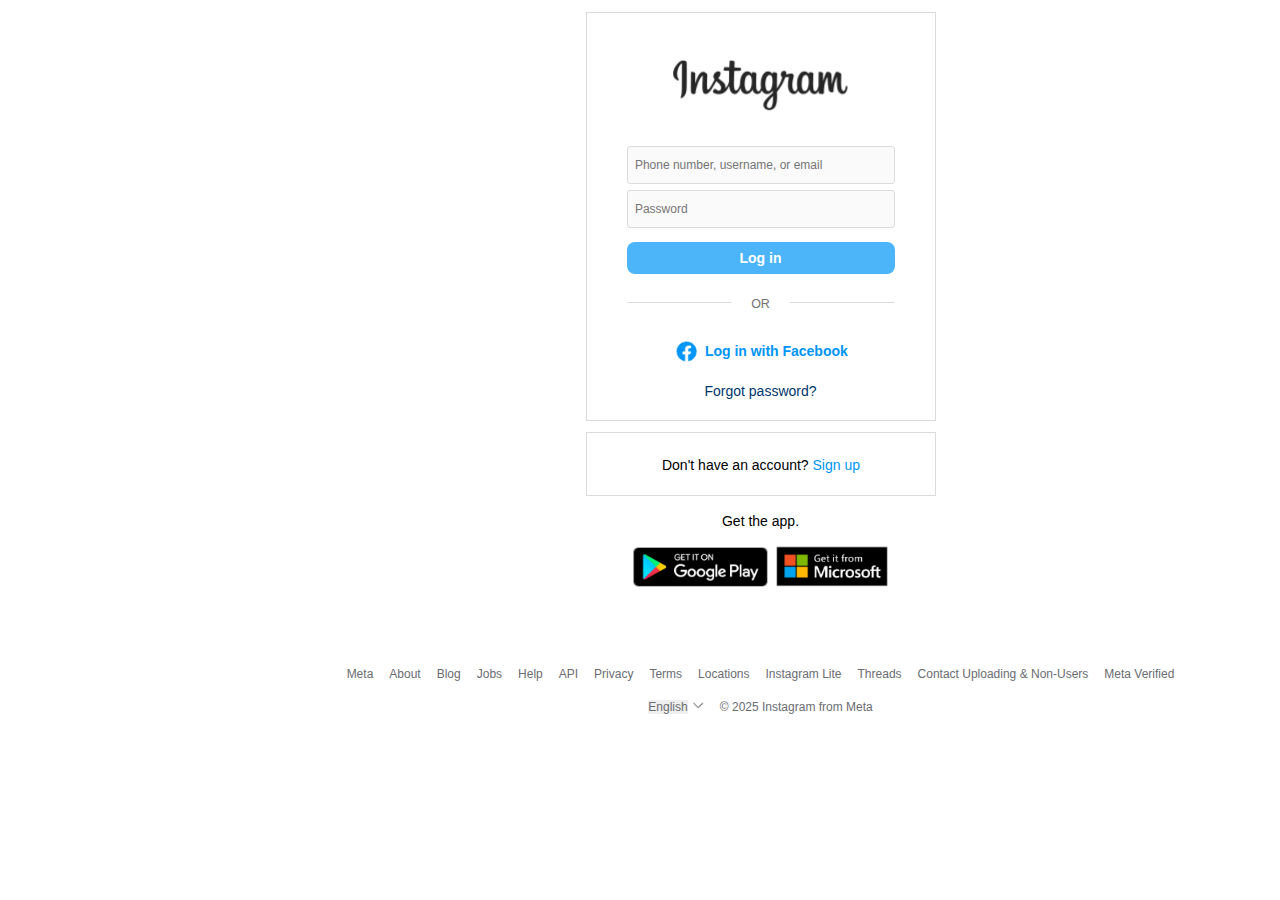
<file: index.html>
<!DOCTYPE html>
<html lang="en">
<head>
    <meta charset="UTF-8">
    <meta name="viewport" content="width=device-width, initial-scale=1.0">
    <title>Login • Instagram</title>
    <link rel="shortcut icon" href="img/logo insta.png" type="image/x-icon">
    <link rel="stylesheet" href="css/login.css">
</head>
<body>
    <div class="main">
         <div class="img">
        <img class="namelogo" src="img/Screenshot 2025-03-20 125114.png" alt=""> 
    </div>
        <form action="#" class="form">
            <input type="text" placeholder="Phone number, username, or email">
            <input type="password" name="" id="" placeholder="Password">
            <button class="button">Log in</button>
        </form>
        <div class="or">
             <span id="or">————————</span> <p>OR</p> <span id="or2">————————</span>
        </div>

        <div class="facebook">
            <p><img src="img/facbook logo.png" alt=""><a target="_blank" class="fb" href="https://www.facebook.com/login.php?next=https%3A%2F%2Fwww.facebook.com%2Foidc%2F%3Fapp_id%3D124024574287414%26redirect_uri%3Dhttps%253A%252F%252Fwww.instagram.com%252Faccounts%252Fsignupviafb%252F%26response_type%3Dcode%26scope%3Dopenid%2Bemail%2Bprofile%2Blinking%26state%[base64]">Log in with Facebook</a></p>
        </div>
         
        <div class="forgotpswrd"> <p><a class="forgotpassword" href="#">Forgot password?</a></p>
        </div>  

        <div class="box2">
            
             <div class="box2-contain">

                 <p class="signup">Don't have an account? <a  href="pages/signup.html"> Sign up</a></p>
                </div>
         </div>

         <div class="box3">
            <p>Get the app.</p>
         </div>
         <div class="box4">
            <a target="_blank" href="https://play.google.com/store/apps/details?id=com.instagram.android&referrer=ig_mid%3D2087E489-A57D-4326-BB09-A67229BC6B2F%26utm_campaign%3DloginPage%26utm_content%3Dlo%26utm_source%3Dinstagramweb%26utm_medium%3Dbadge"><img class="googleplay" src="img/google play.png" alt=""></a>
            <a href="https://apps.microsoft.com/detail/9NBLGGH5L9XT?hl=en&gl=IN&ocid=pdpshare"><img class="microsoft" src="img/microsoft.png" alt=""></a>
         </div>

         <footer>
            <div class="footer-container">
                <ul class="footer-links">
                    <span><a href="#">Meta</a></span>
        <span><a href="#">About</a></span>
        <span><a href="#">Blog</a></span>
        <span><a href="#">Jobs</a></span>
        <span><a href="#">Help</a></span>
        <span><a href="#">API</a></span>
        <span><a href="#">Privacy</a></span>
        <span><a href="#">Terms</a></span>
        <span><a href="#">Locations</a></span>
        <span><a href="#">Instagram Lite</a></span>
        <span><a href="#">Threads</a></span>
        <span><a href="#">Contact Uploading & Non-Users</a></span>
        <span><a href="#">Meta Verified</a></span>
                </ul>
                <div class="footer-bottom">
                    <span id="footer-p">
                        <select name="" id="">
                        <option value="English">English</option>
                    </select>  <img src="img/arrow.png" alt="">
                    </span> &nbsp;&nbsp;&nbsp;
                     <span id="footer-span2">  &copy; 2025 Instagram from Meta</span>
                </div>
            </div>
        </footer>
    </div>
        
</body>
</html>
</file>
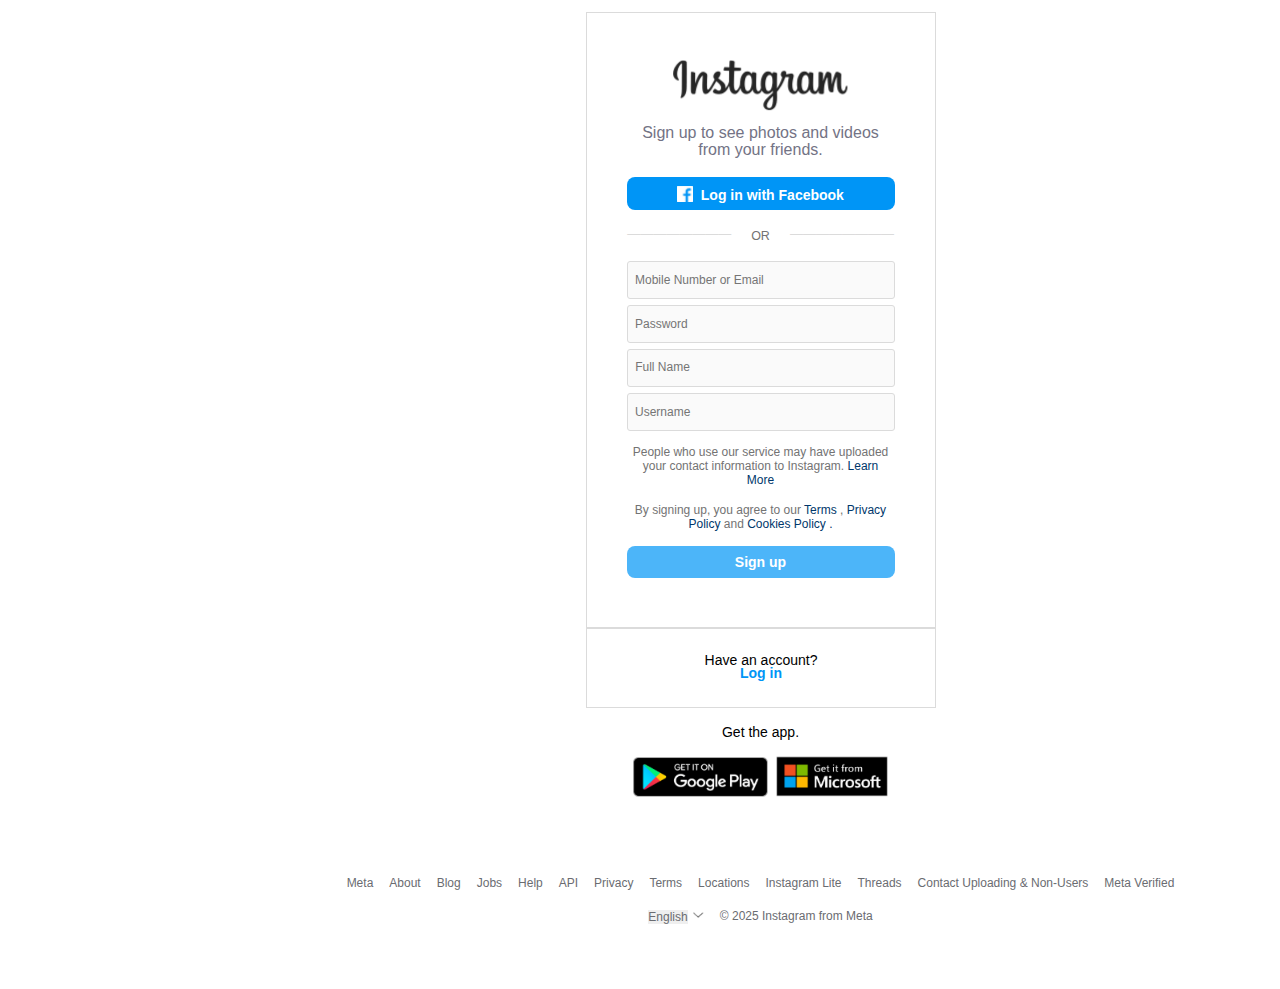
<file: signup.html>
<!DOCTYPE html>
<html lang="en">
<head>
    <meta charset="UTF-8">
    <meta name="viewport" content="width=device-width, initial-scale=1.0">
    <title>Sign up • Instagram</title>
    <link rel="shortcut icon" href="logo insta.png" type="image/x-icon">
    <link rel="stylesheet" href="signup.css">
</head>
<body>
    <div class="main">
        <div class="img">
            <img class="namelogo" src="Screenshot 2025-03-20 125114.png" alt=""> 
        </div>
        <div>
            <p class="p1" >Sign up to see photos and videos </p><p class="p2"> from your friends.</p>
        </div>

        <div class="fbbtn">
           <a href="https://www.facebook.com/login.php?next=https%3A%2F%2Fwww.facebook.com%2Foidc%2F%3Fapp_id%3D124024574287414%26redirect_uri%3Dhttps%253A%252F%252Fwww.instagram.com%252Faccounts%252Fsignupviafb%252F%26response_type%3Dcode%26scope%3Dopenid%2Bemail%2Bprofile%2Blinking%26state%[base64]"> <button type="submit" ><img src="fblogosignup.png" alt=""> <span>Log in with Facebook</span></button></a>
        </div>
        <div class="or">
            <span>————————</span> <p>OR</p> <span>————————</span>
       </div>
       <form class="form" action="">
        <input type="text" name="" id="email" placeholder="Mobile Number or Email">
        <input type="password" name="" id="password" placeholder="Password">
        <input type="text" name="" id="fullname" placeholder=" Full Name">
        <input type="text" name="" id="Username" placeholder="Username">
       </form>
       <div class="text">
        <p>People who use our service may have uploaded <br> your contact information to Instagram. <a href="https://www.facebook.com/help/instagram/261704639352628">Learn <br> More</a>  </p>
        
        <p id="p2">By signing up, you agree to our <a href="https://help.instagram.com/581066165581870/?locale=en_GB">Terms</a> , <a href="https://www.facebook.com/privacy/policy"> Privacy  <br> Policy </a> and <a href="https://privacycenter.instagram.com/policies/cookies/"> Cookies Policy . </a></p>
       </div>
       <div class="btnsignup">

           <button class="button">Sign up</button>
        </div>

        <div class="box2">
            <span id="span1">Have an account?</span>
            <span id="span2"> <a href="index.html">Log in</a></span>
        </div>
        <div class="box3">
            <p>Get the app.</p>
         </div>
         <div class="box4">
            <a target="_blank" href="https://play.google.com/store/apps/details?id=com.instagram.android&referrer=ig_mid%3D2087E489-A57D-4326-BB09-A67229BC6B2F%26utm_campaign%3DloginPage%26utm_content%3Dlo%26utm_source%3Dinstagramweb%26utm_medium%3Dbadge"><img class="googleplay" src="google play.png" alt=""></a>
            <a  href="https://apps.microsoft.com/detail/9NBLGGH5L9XT?hl=en&gl=IN&ocid=pdpshare"><img class="microsoft" src="microsoft.png" alt=""></a>
         </div>

   
    <footer>
        <div class="footer-container">
            <ul class="footer-links">
                <span><a href="#">Meta</a></span>
    <span><a href="#">About</a></span>
    <span><a href="#">Blog</a></span>
    <span><a href="#">Jobs</a></span>
    <span><a href="#">Help</a></span>
    <span><a href="#">API</a></span>
    <span><a href="#">Privacy</a></span>
    <span><a href="#">Terms</a></span>
    <span><a href="#">Locations</a></span>
    <span><a href="#">Instagram Lite</a></span>
    <span><a href="#">Threads</a></span>
    <span><a href="#">Contact Uploading & Non-Users</a></span>
    <span><a href="#">Meta Verified</a></span>
            </ul>
            <div class="footer-bottom">
                <span id="footer-p">
                    <select name="" id="">
                    <option value="English">English</option>
                </select>  <img src="arrow.png" alt="">
                </span> &nbsp;&nbsp;&nbsp;
                 <span id="footer-span2">  &copy; 2025 Instagram from Meta</span>
            </div>
        </div>
    </footer>
</div>
</body>
</html>
</file>
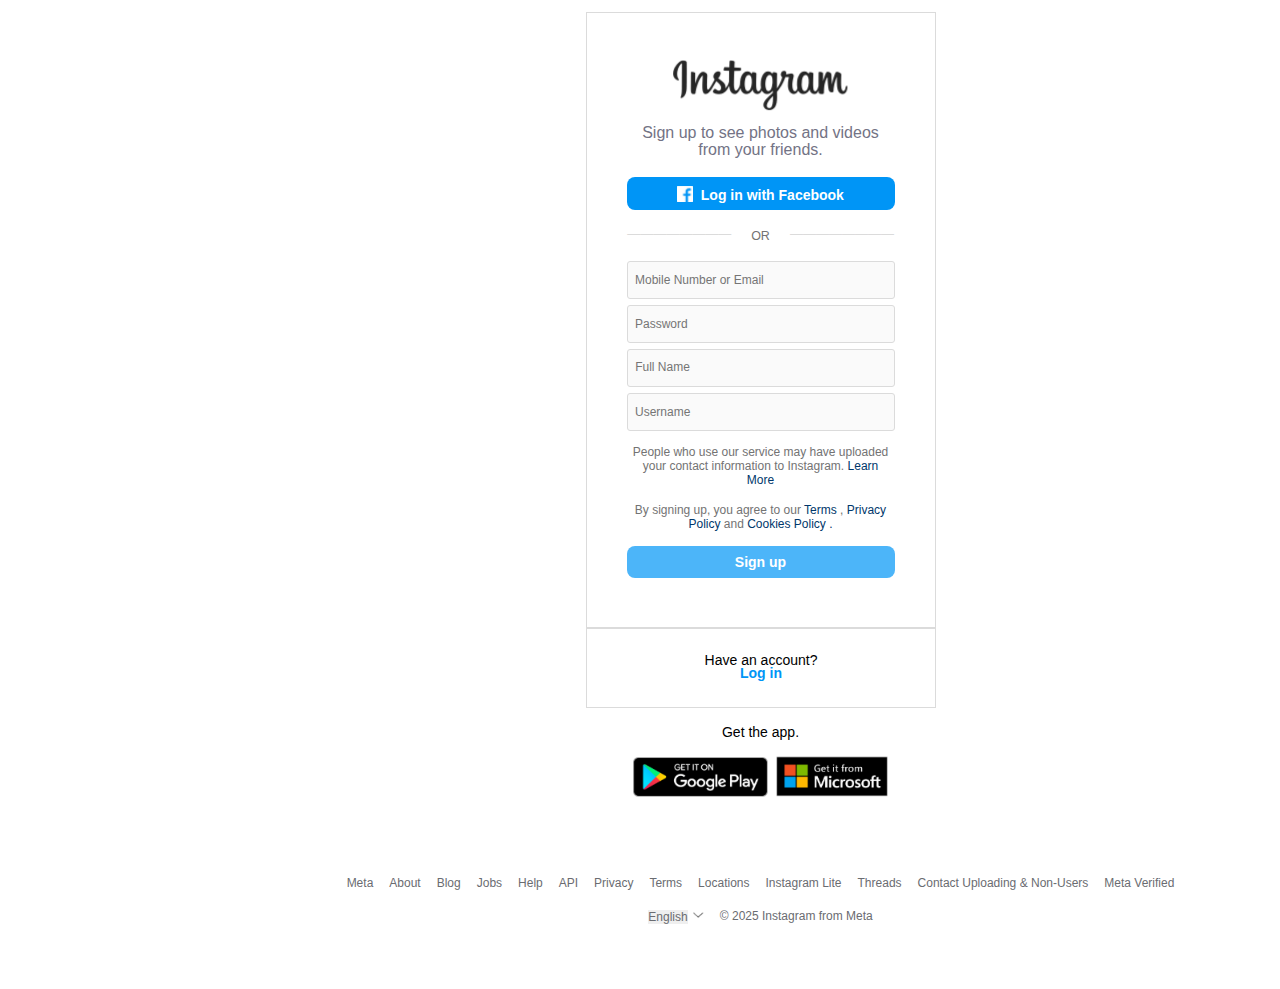
<file: pages/signup.html>
<!DOCTYPE html>
<html lang="en">
<head>
    <meta charset="UTF-8">
    <meta name="viewport" content="width=device-width, initial-scale=1.0">
    <title>Sign up • Instagram</title>
    <link rel="shortcut icon" href="../img/logo insta.png" type="image/x-icon">
    <link rel="stylesheet" href="../css/signup.css">
</head>
<body>
    <div class="main">
        <div class="img">
            <img class="namelogo" src="../img/Screenshot 2025-03-20 125114.png" alt=""> 
        </div>
        <div>
            <p class="p1" >Sign up to see photos and videos </p><p class="p2"> from your friends.</p>
        </div>

        <div class="fbbtn">
           <a href="https://www.facebook.com/login.php?next=https%3A%2F%2Fwww.facebook.com%2Foidc%2F%3Fapp_id%3D124024574287414%26redirect_uri%3Dhttps%253A%252F%252Fwww.instagram.com%252Faccounts%252Fsignupviafb%252F%26response_type%3Dcode%26scope%3Dopenid%2Bemail%2Bprofile%2Blinking%26state%[base64]"> <button type="submit" ><img src="../img/fblogosignup.png" alt=""> <span>Log in with Facebook</span></button></a>
        </div>
        <div class="or">
            <span>————————</span> <p>OR</p> <span>————————</span>
       </div>
       <form class="form" action="">
        <input type="text" name="" id="email" placeholder="Mobile Number or Email">
        <input type="password" name="" id="password" placeholder="Password">
        <input type="text" name="" id="fullname" placeholder=" Full Name">
        <input type="text" name="" id="Username" placeholder="Username">
       </form>
       <div class="text">
        <p>People who use our service may have uploaded <br> your contact information to Instagram. <a href="https://www.facebook.com/help/instagram/261704639352628">Learn <br> More</a>  </p>
        
        <p id="p2">By signing up, you agree to our <a href="https://help.instagram.com/581066165581870/?locale=en_GB">Terms</a> , <a href="https://www.facebook.com/privacy/policy"> Privacy  <br> Policy </a> and <a href="https://privacycenter.instagram.com/policies/cookies/"> Cookies Policy . </a></p>
       </div>
       <div class="btnsignup">

           <button class="button">Sign up</button>
        </div>

        <div class="box2">
            <span id="span1">Have an account?</span>
            <span id="span2"> <a href="../index.html">Log in</a></span>
        </div>
        <div class="box3">
            <p>Get the app.</p>
         </div>
         <div class="box4">
            <a target="_blank" href="https://play.google.com/store/apps/details?id=com.instagram.android&referrer=ig_mid%3D2087E489-A57D-4326-BB09-A67229BC6B2F%26utm_campaign%3DloginPage%26utm_content%3Dlo%26utm_source%3Dinstagramweb%26utm_medium%3Dbadge"><img class="googleplay" src="../img/google play.png" alt=""></a>
            <a  href="https://apps.microsoft.com/detail/9NBLGGH5L9XT?hl=en&gl=IN&ocid=pdpshare"><img class="microsoft" src="../img/microsoft.png" alt=""></a>
         </div>

   
    <footer>
        <div class="footer-container">
            <ul class="footer-links">
                <span><a href="#">Meta</a></span>
    <span><a href="#">About</a></span>
    <span><a href="#">Blog</a></span>
    <span><a href="#">Jobs</a></span>
    <span><a href="#">Help</a></span>
    <span><a href="#">API</a></span>
    <span><a href="#">Privacy</a></span>
    <span><a href="#">Terms</a></span>
    <span><a href="#">Locations</a></span>
    <span><a href="#">Instagram Lite</a></span>
    <span><a href="#">Threads</a></span>
    <span><a href="#">Contact Uploading & Non-Users</a></span>
    <span><a href="#">Meta Verified</a></span>
            </ul>
            <div class="footer-bottom">
                <span id="footer-p">
                    <select name="" id="">
                    <option value="English">English</option>
                </select>  <img src="../img/arrow.png" alt="">
                </span> &nbsp;&nbsp;&nbsp;
                 <span id="footer-span2">  &copy; 2025 Instagram from Meta</span>
            </div>
        </div>
    </footer>
</div>
</body>
</html>
</file>
<file: css/login.css>
*{
    padding: 0px;
    margin: 0px;
}
body{
    display: flex;
    flex-direction: column;
    font-family: Arial, sans-serif;
    overflow-y: scroll; /* Show scrollbars */
    /* background-color: #fafafa; */
    /* justify-content: center;
    align-items: center; */
    
}
.main{
    position: absolute;
    left: 585.5px;
     border: 1px solid  #DBDBDB ;
     width: 350px;
    
     /* display: flex; */
     /* justify-content: center; */
     margin: 11.7px 0px;
     height: 409px;
     box-sizing: border-box;
     background-color: #fff;
     
     

    }
    .img {
        display: block;
        justify-content: center;
        align-items: center;
    }
    .namelogo{
        height: 57px;
        width: 181.5px;
        
        position: relative;
        padding-top: 43px;
        padding-left: 82.5px;
        font-weight: 1000;
               
        /* /* padding-left: 85PX;  */
        /* padding-top: 47px;  */
        /* margin: auto; */
    }
    .form{
        margin: 29.5px 25px;
        margin-top: 27px;
        display: flex;
        flex-direction: column;
    }

    input{
       margin: 2px auto;
       margin-bottom: 4.5px;
        padding: 9px;
        /* padding-left: 8px; */
        
       /* position: relative; */
       
       font-family: -apple-system, BlinkMacSystemFont, 'Segoe UI', Roboto, Helvetica, Arial, sans-serif;
        height: 18px;
        border: 1px solid  #DBDBDB ;
        width: 248px;
        font-size: 12px;
        text-align: left;
        word-spacing: 0px;
      
        
         
        
        /* color: #DBDBDB; */
        background-color: #FAFAFA;
        /* margin: 6px 0px; */
        border-radius: 3px;

        
    }
    input:focus {
        outline: none;
        border: 1px solid  #A8A8A8;
    }
    
    input[type="text"]{
        position: relative;
      /* left: -0.8px; */
      font-size: 12px;
      word-spacing: -0.3px;
      /* top: 1px; */
      z-index: 1;
      flex-grow: 0;

     
      
    }
    input[type="password"]{
        position: relative;
        /* left: -0.8px; */
        font-size: 12px;
        word-spacing: -0.3px;
        /* top: 1px; */
        z-index: 1;
        top: 0px;
        
      }

      input::placeholder{
        position: relative;
        right: 1.6px;
        word-spacing: 0px;
      }
      input[type="password"]::placeholder{
        position: relative;
        right: 1.6px;
        top: -0.5px;
        word-spacing: 0px;
      }
      
  

    
        .button{
       width: 268px;
       margin: auto;
            
       height: 32px;
       color: white;
       background-color: #4CB5F9;
       border: none;
       border-radius: 8px;
         font-weight:bold;
       margin-top: 9px;
       font-size: 14px;
       font-family: -apple-system, BlinkMacSystemFont, 'Segoe UI', Roboto, Helvetica, Arial, sans-serif;
          font-weight:600;
    }
    .or{
     /* display: inline; */
     justify-content: center;
     display: flex;
     margin: 0px;
     padding: 0px;
     position: relative;
     bottom: 10px; 
    font-size: small;   }

    #or{
        color: #DBDBDB;
        cursor:unset;
        position: relative;
        top: 1px;
    }
    #or2{
        color: #DBDBDB;
        cursor:unset;
        position: relative;
        top: 1px;
    }
    p{
        margin: 3px 20px;
        position: relative;
        top: 1px;
        font-size: 12.5px;
        font-weight: 500;
        color: #737373;
        line-height: 1.1538;
        font-family: -apple-system, BlinkMacSystemFont, 'Segoe UI', Roboto, Helvetica, Arial, sans-serif;

        /* color: #928a8a; */
        /* font-size: ; */
    }
     
    .facebook{
        display: flex;
        /* flex-direction: row; */
        align-items: center;
        justify-content: center;
        margin: 4px 0px;
        margin-left: 10px;
        
    }
    .facebook a {
        padding: 0px 7px;
        position: relative;
        top: 1.5px;
        left: -1px;
    }
    .facebook img{
        height: 23px;
        position: relative;
        top: 8px;
        /* margin-left: 20px; */
    }
    .fb{
        text-decoration: none;
         color:rgb(0, 149, 246);
        font-weight: 600;
        /* font-weight: bold; */
        margin-top: 40px;
        word-spacing:-0.1px;
        font-size: 14px;   
        font-family: 'apple-system', 'BlinkMacSystemFont', 'Segoe UI', 'Roboto', 'Helvetica', 'Arial', 'sans-serif';
 }

    .fb:hover{
        color: #00376B;
    }
    .forgotpswrd{
        display: flex;
        justify-content: center;
        align-items: center;
        padding-top: 15px;
        font-size: 17px;

        
    }
    .forgotpassword{
        font-family: 'apple-system', 'BlinkMacSystemFont', 'Segoe UI', 'Roboto', 'Helvetica', 'Arial', 'sans-serif';
        color:rgb(0, 55, 107);
        text-decoration: none;
        font-weight:400;
        font-size: 14px;
    }

    .box2{
         position: relative;
        left: -0.5px; 
         border: 1px solid  #DBDBDB ;
         width: 348px;
         margin-top: 31px;
         height: 62px;
    }

    .signup{
        font-family: 'apple-system', 'BlinkMacSystemFont', 'Segoe UI', 'Roboto', 'Helvetica', 'Arial', 'sans-serif';
        color:rgb(0, 0, 0);
        text-decoration: none;
        font-weight:400;
        font-size: 14px;

    }
    .signup a{
        text-decoration: none;
          color:rgb(0, 149, 246);
        font-weight: 500;
    }

    .box2-contain{
        display: flex;
        justify-content: center;
        align-items: center;
        height: 61px;

    }

    .box3{
        /* position: relative; */
        left: -0.5px; 
        width: 348px;
        display: flex;
        justify-content: center;
        align-items: center;
        margin-top: 13px;
        
    }
    .box3 p {
       
        font-family: 'apple-system', 'BlinkMacSystemFont', 'Segoe UI', 'Roboto', 'Helvetica', 'Arial', 'sans-serif';
        color:rgb(0, 0, 0);
        text-decoration: none;
        font-weight:400;
        font-size: 14px;
    }

    .box4{
        display: flex;
        justify-content: center;
        align-items: center;
        margin-top: 12px;
        margin-left: 2px;
        
    }
    .googleplay{
       margin-right: 2.3px;
        height: 45px;
        width: 138px;
        
    }
    .microsoft{
        height: 42px;
        width: 116px;
    }
   footer{
    text-align: center;
    padding: 20px 0px;
    margin-top: 54px;
    margin-left: -276px;
    height: 93px;
    /* position: absolute; */

   }
  .footer-container{
    
    width: 900px;
    margin: auto;

   }
   .footer-links {
    list-style: none;
    display: flex;
    justify-content: center;
    gap: 16px;
   
    
   }
   .footer-container span {
    display: inline;
    font-size: 12px;
    word-spacing: 0px;
   
}
.footer-links a {
    font-family: 'apple-system', 'BlinkMacSystemFont', 'Segoe UI', 'Roboto', 'Helvetica', 'Arial', 'sans-serif';
    text-decoration: none;
    color:#6a6c71;
    font-size: 12px;
}
.footer-bottom{
 font-family: 'apple-system', 'BlinkMacSystemFont', 'Segoe UI', 'Roboto', 'Helvetica', 'Arial', 'sans-serif';
    text-decoration: none;
    color:#6a6c71;
    font-size: 12px;
    
    gap: 16px;
    margin-top: 18px;
    margin-left: -5px;
}

 .footer-p {
    color:#6a6c71;
    
}
select  {
    margin-left: 10px;
    margin-top: 1.2px;
    border: none;
    outline: none;
    color:#6a6c71;
    font-family: 'apple-system', 'BlinkMacSystemFont', 'Segoe UI', 'Roboto', 'Helvetica', 'Arial', 'sans-serif';
    text-decoration: none;
    color:#6a6c71;
    font-size: 12px;
    padding-right: 0px;
    appearance: none;
}
.footer-bottom img{
    position: relative;
    top: 1.8px;
    height: 11.5px;
    width: 16.5px;
    left: 1px;
    cursor: pointer;
}
.footer-bottom #footer-span2{
    position: relative;
    left: -5px;
}
</file>
<file: signup.css>
*{
    padding: 0px;
    margin: 0px;
}
body{
    display: flex;
    flex-direction: column;
    font-family: Arial, sans-serif;

}
.main{
    position: absolute;
    left: 585.5px;
     border: 1px solid  #DBDBDB ;
     width: 350px;
    
     /* display: flex; */
     /* justify-content: center; */
     margin: 11.7px 0px;
     height: 617px;
     box-sizing: border-box;
     background-color: #fff;
     
     

    }

    .img {
        display: block;
        justify-content: center;
        align-items: center;
        padding-bottom: -2px;
    }
    .namelogo{
        height: 57px;
        width: 181.5px;
        
        position: relative;
        padding-top: 43px;
        padding-left: 82.5px;
        font-weight: 1000; }


        .p1{
            display: flex;
            justify-content: center;
            align-items: center;
            text-align: center ;
            color: #737385;
            font-size: 16px;
            font-family: -apple-system, BlinkMacSystemFont, 'Segoe UI', Roboto, Helvetica, Arial, sans-serif;
            margin-top: 6px;
            line-height: 1.2;
            font-weight: 500;
            margin-bottom: 4px;
        }
        .p2{
            display: flex;
            justify-content: center;
            align-items: center;
            text-align: center ;
            color: #737385;
            font-size: 16px;
            font-family: -apple-system, BlinkMacSystemFont, 'Segoe UI', Roboto, Helvetica, Arial, sans-serif;
            margin-top: -4.8px;
            /* line-height: 1.2; */
            font-weight: 500;
            margin-bottom: 4px;
           
        }
        .fbbtn{
            display: flex;
            justify-content: center;
            align-items: center;
        }

        .fbbtn button{
            /* position: relative; */
            width: 268px;
            height: 33.5px;
            color: white;
            background-color: #0095F6;
            border: none;
            border-radius: 8px;
              font-weight:550;
              margin-top: 13.5px;
        }
        .fbbtn img{
            position: relative;
            height: 16px;
            left: -2.5px;
            top:2.2px;
            width: 16px;
        }

        .fbbtn span{
            font-family: -apple-system, BlinkMacSystemFont, 'Segoe UI', Roboto, Helvetica, Arial, sans-serif;
            font-size: 14px;
            position: relative;
            top: 0.5px;
            left: 2px;
        }

        .or{
            /* display: inline; */
            justify-content: center;
            display: flex;
            margin: 0px;
            padding: 0px;
            position: relative;
            top: 15px; 
           font-size: small; 
          }
       
           .or   span{
               color: #DBDBDB;
               cursor:unset;
               position: relative;
               top: 1px;
           }
           .or p{
            margin: 3px 20px;
            position: relative;
            top: 0.5px;
            font-size: 12.5px;
            font-weight: 500;
            color: #737373;
            line-height: 1.1538;
            font-family: -apple-system, BlinkMacSystemFont, 'Segoe UI', Roboto, Helvetica, Arial, sans-serif;
    
        }
        .form{
            margin: 28px 25px;
            display: flex;
            flex-direction: column;
        }
        input{
            margin: 2px auto;
            margin-bottom: 4.5px;
             padding: 9px;
             /* padding-left: 8px; */
             
            /* position: relative; */
            
            font-family: -apple-system, BlinkMacSystemFont, 'Segoe UI', Roboto, Helvetica, Arial, sans-serif;
             height: 18px;
             border: 1px solid  #DBDBDB ;
             width: 248px;
             font-size: 12px;
             text-align: left;
             word-spacing: 0px;
           
             
              
             
             /* color: #DBDBDB; */
             background-color: #FAFAFA;
             /* margin: 6px 0px; */
             border-radius: 3px;
     
             
         }
         #fullname{
            margin-top: 1px;
         }
         input:focus {
            outline: none;
            border: 1px solid  #A8A8A8;
        }

         input[id="email"]::placeholder{
            position: relative;
            left: -1.5px;
         }
         input[id="password"]::placeholder{
            position: relative;
            left: -1.5px;
            top: -0.5px;
         }
         input[id="fullname"]::placeholder{
            position: relative;
            left: -4.7px;
            top: -0.5px;
         }
         input[id="Username"]::placeholder{
            position: relative;
            left: -1.5px;
            top: -0.5px;
         }
         .text{
            display: flex;
            justify-content: center;
            text-align: center;
            flex-direction: column;
            /* align-items: center; */
            font-size: 12px;
            margin-top: -19px;
            font-weight: 400;

         }
         .text p{
            font-family: -apple-system, BlinkMacSystemFont, 'Segoe UI', Roboto, Helvetica, Arial, sans-serif;

            position: relative;
            top: 0px;
            color: rgb(115, 115, 115);
         }
         .text a{
            text-decoration: none;
            color: #00376B;
         }
         .text #p2{
            font-family: -apple-system, BlinkMacSystemFont, 'Segoe UI', Roboto, Helvetica, Arial, sans-serif;

            position: relative;
            top: 16px;
            color: rgb(115, 115, 115);

         }
         .btnsignup button{
            display: flex;
            justify-content: center;
            align-items: center;
         }
         .button{
            width: 268px;
            margin: auto;
                 
            height: 32px;
            color: white;
            background-color: #4CB5F9;
            border: none;
            border-radius: 8px;
              font-weight:bold;
            margin-top: 31px;
            font-size: 14px;
            font-family: -apple-system, BlinkMacSystemFont, 'Segoe UI', Roboto, Helvetica, Arial, sans-serif;
               font-weight:600; }


               .box2{
                 
                position: relative;
                left: -1px; 
                 border: 1px solid  #DBDBDB ;
                   top: 49px;
                     width: 348px;
                      height: 79px;
                      /* margin: auto; */
               }
               .box2 #span1{
                display: flex;
                justify-content: center;
                align-items: center;
                text-align: center;
                font-size: 14px;
                margin-top: 24px;
                margin-left: 0.999px;
            font-family: -apple-system, BlinkMacSystemFont, 'Segoe UI', Roboto, Helvetica, Arial, sans-serif;
               }
               .box2 #span2{
                display: flex;
                justify-content: center;
                align-items: center;
                text-align: center;
                font-size: 14px;
               
                color:   #0095F6;
                font-weight:600;
                /* margin-top: 24px; */
                margin-top: -2.9px;
                margin-left: 0.999px;
            font-family: -apple-system, BlinkMacSystemFont, 'Segoe UI', Roboto, Helvetica, Arial, sans-serif;
               }
               .box2 #span2 a{
                text-decoration: none;
                color:   #0095F6;
               }

               .box3{
                /* position: relative; */
                left: -0.5px; 
                width: 348px;
                display: flex;
                justify-content: center;
                align-items: center;
                margin-top: 65px;
                
            }
            .box3 p {
               
                font-family: 'apple-system', 'BlinkMacSystemFont', 'Segoe UI', 'Roboto', 'Helvetica', 'Arial', 'sans-serif';
                color:rgb(0, 0, 0);
                text-decoration: none;
                font-weight:400;
                font-size: 14px;
            }
        
            .box4{
                display: flex;
                justify-content: center;
                align-items: center;
                margin-top: 14px;
                margin-left: 2px;
                
            }
            .googleplay{
               margin-right: 2.3px;
                height: 45.5px;
                width: 138px;
                
            }
            .microsoft{
                height: 42px;
                width: 116px;
            }
             footer{
    text-align: center;
    padding: 20px 0px;
    margin-top: 53px;
    margin-left: -276px;
    height: 92.5px;
    /* position: absolute; */

   }
  .footer-container{
    
    width: 900px;
    margin: auto;

   }
   .footer-links {
    list-style: none;
    display: flex;
    justify-content: center;
    gap: 16px;
   
    
   }
   .footer-container span {
    display: inline;
    font-size: 12px;
    word-spacing: 0px;
    
   
}
.footer-links a {
    font-family: 'apple-system', 'BlinkMacSystemFont', 'Segoe UI', 'Roboto', 'Helvetica', 'Arial', 'sans-serif';
    text-decoration: none;
    color:#6a6c71;
    font-size: 12px;
}
.footer-bottom{
    position: relative;
 font-family: 'apple-system', 'BlinkMacSystemFont', 'Segoe UI', 'Roboto', 'Helvetica', 'Arial', 'sans-serif';
    text-decoration: none;
    color:#6a6c71;
    font-size: 12px;
    
    gap: 16px;
    margin-top: 18px;
    margin-left: -5px;
}

 .footer-p {
    color:#6a6c71;
    
}
select  {
    margin-left: 10px;
    margin-top: 1.5px;
    border: none;
    outline: none;
    color:#6a6c71;
    font-family: 'apple-system', 'BlinkMacSystemFont', 'Segoe UI', 'Roboto', 'Helvetica', 'Arial', 'sans-serif';
    text-decoration: none;
    color:#6a6c71;
    font-size: 12px;
    padding-right: 0px;

appearance: none;
}
.footer-bottom img{
    position: relative;
    top: 1.5px;
    height: 11.5px;
    width: 16.5px;
    left: 1px;
    cursor: pointer;
}
.footer-bottom #footer-span2{
    position: relative;
    left: -5px;
    top: -0.5px;
}
</file>
<file: css/signup.css>
*{
    padding: 0px;
    margin: 0px;
}
body{
    display: flex;
    flex-direction: column;
    font-family: Arial, sans-serif;

}
.main{
    position: absolute;
    left: 585.5px;
     border: 1px solid  #DBDBDB ;
     width: 350px;
    
     /* display: flex; */
     /* justify-content: center; */
     margin: 11.7px 0px;
     height: 617px;
     box-sizing: border-box;
     background-color: #fff;
     
     

    }

    .img {
        display: block;
        justify-content: center;
        align-items: center;
        padding-bottom: -2px;
    }
    .namelogo{
        height: 57px;
        width: 181.5px;
        
        position: relative;
        padding-top: 43px;
        padding-left: 82.5px;
        font-weight: 1000; }


        .p1{
            display: flex;
            justify-content: center;
            align-items: center;
            text-align: center ;
            color: #737385;
            font-size: 16px;
            font-family: -apple-system, BlinkMacSystemFont, 'Segoe UI', Roboto, Helvetica, Arial, sans-serif;
            margin-top: 6px;
            line-height: 1.2;
            font-weight: 500;
            margin-bottom: 4px;
        }
        .p2{
            display: flex;
            justify-content: center;
            align-items: center;
            text-align: center ;
            color: #737385;
            font-size: 16px;
            font-family: -apple-system, BlinkMacSystemFont, 'Segoe UI', Roboto, Helvetica, Arial, sans-serif;
            margin-top: -4.8px;
            /* line-height: 1.2; */
            font-weight: 500;
            margin-bottom: 4px;
           
        }
        .fbbtn{
            display: flex;
            justify-content: center;
            align-items: center;
        }

        .fbbtn button{
            /* position: relative; */
            width: 268px;
            height: 33.5px;
            color: white;
            background-color: #0095F6;
            border: none;
            border-radius: 8px;
              font-weight:550;
              margin-top: 13.5px;
        }
        .fbbtn img{
            position: relative;
            height: 16px;
            left: -2.5px;
            top:2.2px;
            width: 16px;
        }

        .fbbtn span{
            font-family: -apple-system, BlinkMacSystemFont, 'Segoe UI', Roboto, Helvetica, Arial, sans-serif;
            font-size: 14px;
            position: relative;
            top: 0.5px;
            left: 2px;
        }

        .or{
            /* display: inline; */
            justify-content: center;
            display: flex;
            margin: 0px;
            padding: 0px;
            position: relative;
            top: 15px; 
           font-size: small; 
          }
       
           .or   span{
               color: #DBDBDB;
               cursor:unset;
               position: relative;
               top: 1px;
           }
           .or p{
            margin: 3px 20px;
            position: relative;
            top: 0.5px;
            font-size: 12.5px;
            font-weight: 500;
            color: #737373;
            line-height: 1.1538;
            font-family: -apple-system, BlinkMacSystemFont, 'Segoe UI', Roboto, Helvetica, Arial, sans-serif;
    
        }
        .form{
            margin: 28px 25px;
            display: flex;
            flex-direction: column;
        }
        input{
            margin: 2px auto;
            margin-bottom: 4.5px;
             padding: 9px;
             /* padding-left: 8px; */
             
            /* position: relative; */
            
            font-family: -apple-system, BlinkMacSystemFont, 'Segoe UI', Roboto, Helvetica, Arial, sans-serif;
             height: 18px;
             border: 1px solid  #DBDBDB ;
             width: 248px;
             font-size: 12px;
             text-align: left;
             word-spacing: 0px;
           
             
              
             
             /* color: #DBDBDB; */
             background-color: #FAFAFA;
             /* margin: 6px 0px; */
             border-radius: 3px;
     
             
         }
         #fullname{
            margin-top: 1px;
         }
         input:focus {
            outline: none;
            border: 1px solid  #A8A8A8;
        }

         input[id="email"]::placeholder{
            position: relative;
            left: -1.5px;
         }
         input[id="password"]::placeholder{
            position: relative;
            left: -1.5px;
            top: -0.5px;
         }
         input[id="fullname"]::placeholder{
            position: relative;
            left: -4.7px;
            top: -0.5px;
         }
         input[id="Username"]::placeholder{
            position: relative;
            left: -1.5px;
            top: -0.5px;
         }
         .text{
            display: flex;
            justify-content: center;
            text-align: center;
            flex-direction: column;
            /* align-items: center; */
            font-size: 12px;
            margin-top: -19px;
            font-weight: 400;

         }
         .text p{
            font-family: -apple-system, BlinkMacSystemFont, 'Segoe UI', Roboto, Helvetica, Arial, sans-serif;

            position: relative;
            top: 0px;
            color: rgb(115, 115, 115);
         }
         .text a{
            text-decoration: none;
            color: #00376B;
         }
         .text #p2{
            font-family: -apple-system, BlinkMacSystemFont, 'Segoe UI', Roboto, Helvetica, Arial, sans-serif;

            position: relative;
            top: 16px;
            color: rgb(115, 115, 115);

         }
         .btnsignup button{
            display: flex;
            justify-content: center;
            align-items: center;
         }
         .button{
            width: 268px;
            margin: auto;
                 
            height: 32px;
            color: white;
            background-color: #4CB5F9;
            border: none;
            border-radius: 8px;
              font-weight:bold;
            margin-top: 31px;
            font-size: 14px;
            font-family: -apple-system, BlinkMacSystemFont, 'Segoe UI', Roboto, Helvetica, Arial, sans-serif;
               font-weight:600; }


               .box2{
                 
                position: relative;
                left: -1px; 
                 border: 1px solid  #DBDBDB ;
                   top: 49px;
                     width: 348px;
                      height: 79px;
                      /* margin: auto; */
               }
               .box2 #span1{
                display: flex;
                justify-content: center;
                align-items: center;
                text-align: center;
                font-size: 14px;
                margin-top: 24px;
                margin-left: 0.999px;
            font-family: -apple-system, BlinkMacSystemFont, 'Segoe UI', Roboto, Helvetica, Arial, sans-serif;
               }
               .box2 #span2{
                display: flex;
                justify-content: center;
                align-items: center;
                text-align: center;
                font-size: 14px;
               
                color:   #0095F6;
                font-weight:600;
                /* margin-top: 24px; */
                margin-top: -2.9px;
                margin-left: 0.999px;
            font-family: -apple-system, BlinkMacSystemFont, 'Segoe UI', Roboto, Helvetica, Arial, sans-serif;
               }
               .box2 #span2 a{
                text-decoration: none;
                color:   #0095F6;
               }

               .box3{
                /* position: relative; */
                left: -0.5px; 
                width: 348px;
                display: flex;
                justify-content: center;
                align-items: center;
                margin-top: 65px;
                
            }
            .box3 p {
               
                font-family: 'apple-system', 'BlinkMacSystemFont', 'Segoe UI', 'Roboto', 'Helvetica', 'Arial', 'sans-serif';
                color:rgb(0, 0, 0);
                text-decoration: none;
                font-weight:400;
                font-size: 14px;
            }
        
            .box4{
                display: flex;
                justify-content: center;
                align-items: center;
                margin-top: 14px;
                margin-left: 2px;
                
            }
            .googleplay{
               margin-right: 2.3px;
                height: 45.5px;
                width: 138px;
                
            }
            .microsoft{
                height: 42px;
                width: 116px;
            }
             footer{
    text-align: center;
    padding: 20px 0px;
    margin-top: 53px;
    margin-left: -276px;
    height: 92.5px;
    /* position: absolute; */

   }
  .footer-container{
    
    width: 900px;
    margin: auto;

   }
   .footer-links {
    list-style: none;
    display: flex;
    justify-content: center;
    gap: 16px;
   
    
   }
   .footer-container span {
    display: inline;
    font-size: 12px;
    word-spacing: 0px;
    
   
}
.footer-links a {
    font-family: 'apple-system', 'BlinkMacSystemFont', 'Segoe UI', 'Roboto', 'Helvetica', 'Arial', 'sans-serif';
    text-decoration: none;
    color:#6a6c71;
    font-size: 12px;
}
.footer-bottom{
    position: relative;
 font-family: 'apple-system', 'BlinkMacSystemFont', 'Segoe UI', 'Roboto', 'Helvetica', 'Arial', 'sans-serif';
    text-decoration: none;
    color:#6a6c71;
    font-size: 12px;
    
    gap: 16px;
    margin-top: 18px;
    margin-left: -5px;
}

 .footer-p {
    color:#6a6c71;
    
}
select  {
    margin-left: 10px;
    margin-top: 1.5px;
    border: none;
    outline: none;
    color:#6a6c71;
    font-family: 'apple-system', 'BlinkMacSystemFont', 'Segoe UI', 'Roboto', 'Helvetica', 'Arial', 'sans-serif';
    text-decoration: none;
    color:#6a6c71;
    font-size: 12px;
    padding-right: 0px;

appearance: none;
}
.footer-bottom img{
    position: relative;
    top: 1.5px;
    height: 11.5px;
    width: 16.5px;
    left: 1px;
    cursor: pointer;
}
.footer-bottom #footer-span2{
    position: relative;
    left: -5px;
    top: -0.5px;
}
</file>
